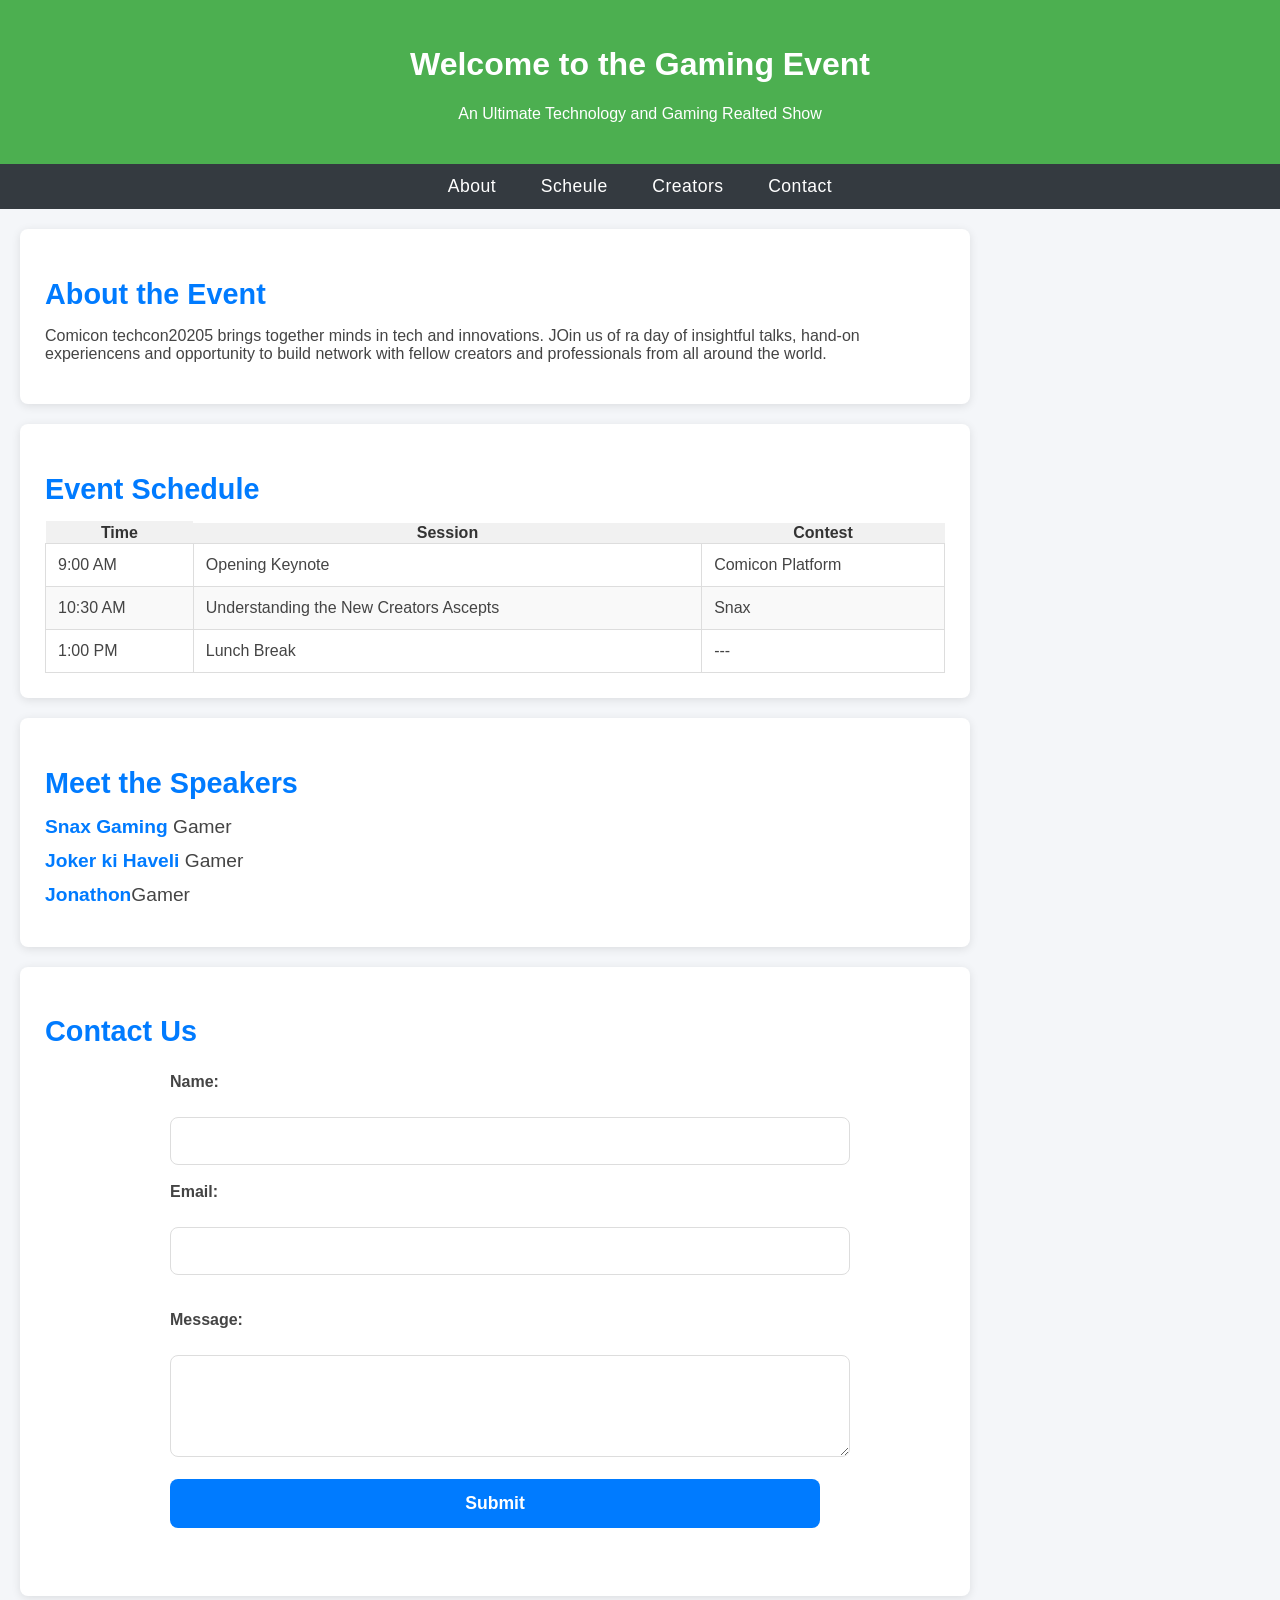
<file: Event Day/index.html>
<!DOCTYPE html>
<html lang="en">
<head>
    <meta charset="UTF-8">
    <meta name="viewport" content="width=device-width, initial-scale=1.0">
    <title>Event Schedule</title>
    <style>
        body{
            margin:0;
            padding: 0;
            font-family:'Segoe UI', Tahoma, Geneva, Verdana, sans-serif;
            background-color: #f4f6f9;
            color:#444
        }
        header{
            background-color: #4caf50;
            color:white;
            box-shadow: 0 4px 6px rgba(0,0,0,0.1);
            padding:25px 0;
            text-align: center;
        }
        header h1{
            font-size:2.5 rem;
        }
        nav{
            background-color: #343a40;
            text-align: center;
            padding:12px 0;
            
        }
        nav a {
         color:#ffffff;
         text-decoration: none;
         margin: 0 20px;
         font-weight:600px;
         font-size:1.1rem;
         letter-spacing: 0.5px;
        }
        nav a:hover {
           color:#ff6347;
           text-decoration:underline;
        }
        
        section {
           padding:25px;
           margin:20px;
           max-width:900px;
           background-color: #ffffff;
           border-radius:8px;
           box-shadow:0 2px 10px rgba(0,0,0,0.1);
           transition: box-shadow 0.3s ease;
        }
        section h2{
            color:#007bff;
            font-size:1.8rem;
            margin-bottom: 15px;
        }
        table{
            width:100%;
            border-collapse: collapse;
            margin-top: 15px;
        }
        table td{
            border:1px solid #ddd;
            padding:12px;
            text-align:left;
        }
        table th {
            background-color: #f1f1f1;
            font-weight: 600;
            color: #333;
        }
        table tr:nth-child(even) {
            background-color: #f9f9f9;
        }
        ul {
            list-style: none;
            padding: 0;
        }
        ul li {
            margin: 12px 0;
            font-size: 1.2rem;
        }
        ul li strong {
            color: #007bff;
        }
        form {
            max-width: 650px;
            margin: 25px auto;
        }
        form label {
            display: block;
            margin-bottom: 8px;
            font-weight: 600;
        }
        form input,
        form textarea,
        form button {
            width: 100%;
            padding: 14px;
            margin-bottom: 18px;
            border: 1px solid #ddd;
            border-radius: 8px;
            font-size: 1rem;
        }
        form input:focus,
        form textarea:focus {
            border-color: #007bff;
            outline: none;
        }
        form button {
            background-color: #007bff;
            color: white;
            font-size: 1.1rem;
            font-weight: 600;
            border: none;
            cursor: pointer;
            transition: background-color 0.3s ease;
        }
        form button:hover {
            background-color: #0056b3;
        }
        form button:active {
            background-color: #004085;
        }
    </style>
</head>
<body>
    <header>
        <h1> Welcome to the Gaming Event</h1>
        <p>An Ultimate Technology and Gaming Realted Show</p>
    </header>
    <nav>
        <a href="#about">About</a>
        <a href="#schedule">Scheule</a>
        <a href="#creators">Creators</a>
        <a href="#contact">Contact</a>

    </nav>
    <section id="About">
        <h2>About the Event</h2>
        <p>Comicon techcon20205 brings together minds in tech and innovations. JOin us of ra day of insightful talks, hand-on experiencens and opportunity to build network with fellow creators and professionals from all around the world.</p>
    </section>
    <section id="schedule">
        <h2>Event Schedule</h2>
        <table>
            <th>
                <tr>
                    <th>Time</th>
                    <th>Session</th>
                    <th>Contest</th>
                </tr>
            </th>
            <tbody>
                <tr>
                    <td>9:00 AM</td>
                    <td>Opening Keynote</td>
                    <td>Comicon Platform</td>
                </tr>
                <tr>
                    <td>10:30 AM</td>
                    <td>Understanding the New Creators Ascepts</td>
                    <td>Snax</td>
                </tr>
                <tr>
                    <td>1:00 PM</td>
                    <td>Lunch Break</td>
                    <td>---</td>
                </tr>
            </tbody>
        </table>
    </section>
    <section id="Speakers">
        <h2>Meet the Speakers</h2>
        <ul>
            <li><Strong>Snax Gaming </Strong>Gamer</li>
            <li><Strong>Joker ki Haveli </Strong>Gamer</li>
            <li><Strong>Jonathon</Strong>Gamer</li>
        </ul>
    </section>
    <section id="contact">
        <h2>Contact Us</h2>
        <form>
            <label for="name">Name:</label><br>
            <input type="text" name="name" id="name"><br>
            <label for="email">Email:</label><br>
            <input type="email" name="email" id="email"><br><br>
            <label for="message">Message:</label><br>
            <textarea name="message" id="message" rows="4"></textarea>
            <button type="submit">Submit</button>
        </form>
    </section>
</body>
</html>
</file>
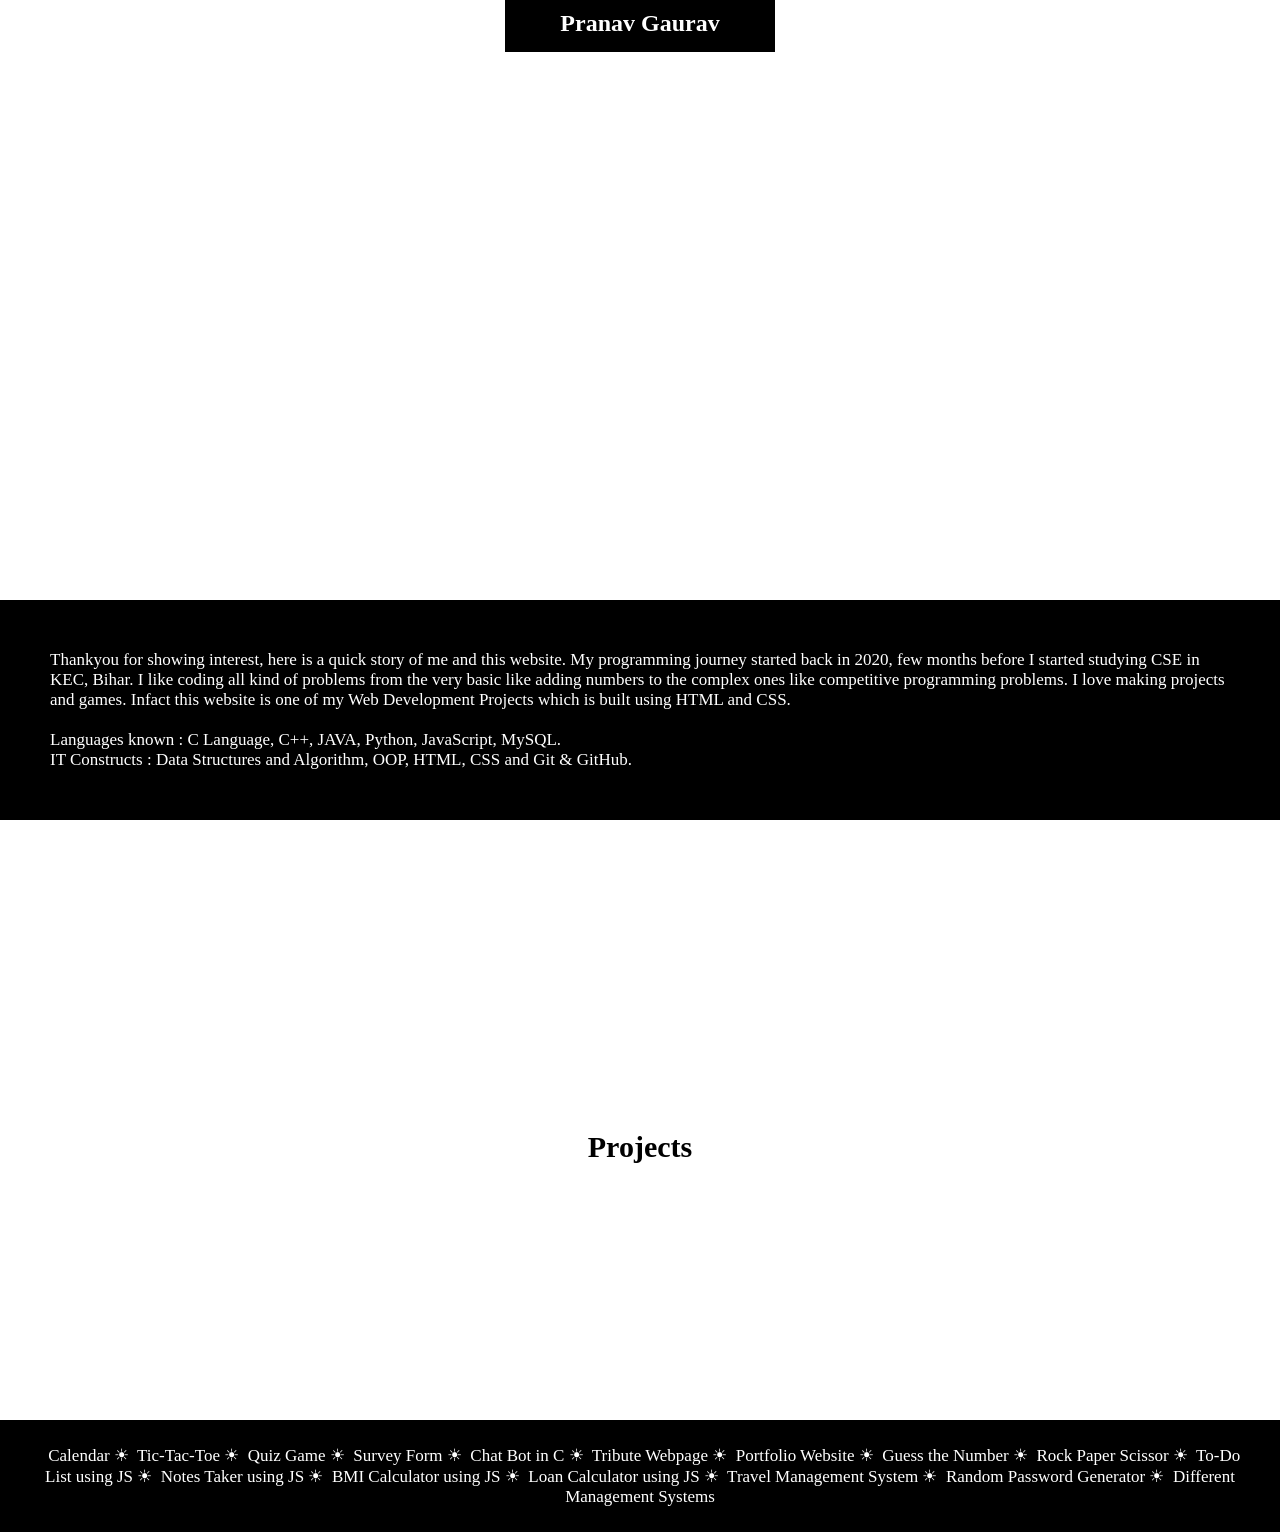
<file: Parallax Effect/index.html>
<!DOCTYPE html>
<html lang="en">
<head>
    <meta charset="UTF-8">
    <meta name="viewport" content="width=device-width, initial-scale=1.0">
    <title>Document</title>
</head>
<style>
    *{
        margin: 0px;
        padding: 0px;
    }
    .parallax-1{
        width:100%;
        height:600px;
        background: url('https://media.geeksforgeeks.org/wp-content/uploads/20210402175040/back22.jpg');
        background-size: 100% 100%;
        background-attachment: fixed;
    }
    .parallax-1 h2{
        margin: auto;
        position: relative;
        left: 500x;
        width:250px;
        height: 32px;
        padding: 10px;
        background-color: black;
        color: white;
        text-align: center;
    }
    .parallax-2{
        width: 100%;
        height: 600px;
        background: url(
'https://media.geeksforgeeks.org/wp-content/uploads/20210402175040/back22.jpg');
         background-size: 100% 100%;
         background-attachment: fixed;
    }
    .parallax-2 h2 {
            margin: auto;
            position: relative;
            left: 500x;
            top: 300px;
            width: 250px;
            height: 37px;
            padding: 10px;
            background-color: white;
            color: black;
            text-align: center;
            font-size: 30px;
            font-family: Verdana;
    }
    .para-1 {
            padding: 50px;
            background-color: black;
            color: white;
            font-size: 17px;
        }

    .para-2 {
            text-align: center;
            padding: 25px;
            font-size: 17px;
            font-family: Verdana;
            background-color: black;
            color: white;
        }    
</style>
<body>
    <div class="parallax-1">
        <h2>Pranav Gaurav</h2>
    </div>
    <div class="para-1">
        <p>
            Thankyou for showing interest, here is a quick story of me and this website. My programming journey started back in 2020, 
            few months before I started studying CSE in KEC, Bihar. I like coding all kind of problems from the very basic like adding 
            numbers to the complex ones like competitive programming problems.
            I love making projects and games.
            Infact this website is one of my 
            Web Development Projects which 
            is built using HTML and CSS.<br>
            <br>Languages known : C Language, 
            C++, JAVA, Python, JavaScript, 
            MySQL.<br> IT Constructs : Data 
            Structures and Algorithm, OOP, 
            HTML, CSS and Git & GitHub.</p>
    </div>

    <div class="parallax-2">
        <h2>Projects</h2>
    </div>
    <div class="para-2">
        <p>
            &nbsp; Calendar ☀&nbsp; 
            Tic-Tac-Toe ☀&nbsp; 
            Quiz Game ☀&nbsp; 
            Survey Form ☀&nbsp; 
            Chat Bot in C ☀&nbsp; 
            Tribute Webpage ☀&nbsp; 
            Portfolio Website ☀&nbsp; 
            Guess the Number ☀&nbsp; 
            Rock Paper Scissor ☀&nbsp;
            To-Do List using JS ☀&nbsp; 
            Notes Taker using JS ☀&nbsp; 
            BMI Calculator using JS ☀&nbsp;
            Loan Calculator using JS ☀&nbsp; 
            Travel Management System ☀&nbsp; 
            Random Password Generator ☀&nbsp; 
            Different Management Systems
        </p>
    </div>
</body>
</html>
</file>
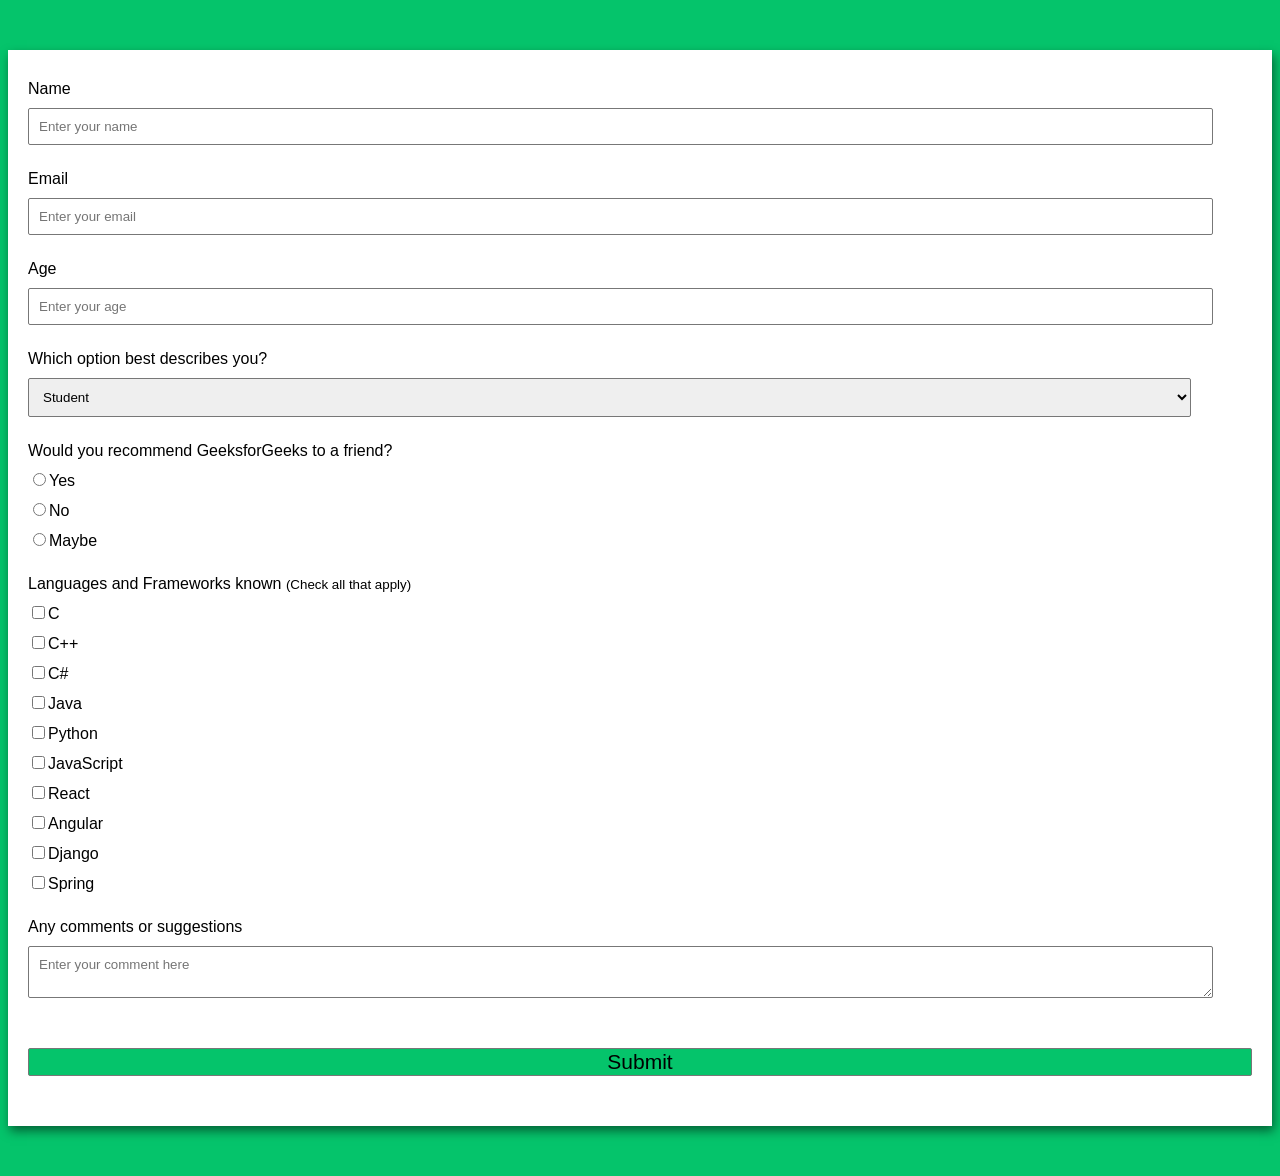
<file: Survey Form/index.html>
<!DOCTYPE html>
<html lang="en">
<head>
    <meta charset="UTF-8">
    <meta name="viewport" content="width=device-width, initial-scale=1.0">
    <title>Document</title>
    <link rel="stylesheet" href="style.css">
</head>
<body>
     <!-- Create Form -->
     <form id="form">

        <!-- Details -->
        <div class="form-control">
            <label for="name" id="label-name">Name</label>
            <input type="text" id="name" placeholder="Enter your name" />
        </div>

        <div class="form-control">
            <label for="email" id="label-email">Email</label>
            <input type="email" id="email" placeholder="Enter your email" />
        </div>

        <div class="form-control">
            <label for="age" id="label-age">Age</label>
            <input type="text" id="age" placeholder="Enter your age" />
        </div>

        <div class="form-control">
            <label for="role" id="label-role">Which option best describes you?</label>
            <select name="role" id="role">
                <option value="student">Student</option>
                <option value="intern">Intern</option>
                <option value="professional">Professional</option>
                <option value="other">Other</option>
            </select>
        </div>

        <div class="form-control">
            <label>Would you recommend GeeksforGeeks to a friend?</label>
            <label for="recommed-1">
                <input type="radio" id="recommed-1" name="recommed">Yes
            </label>
            <label for="recommed-2">
                <input type="radio" id="recommed-2" name="recommed">No
            </label>
            <label for="recommed-3">
                <input type="radio" id="recommed-3" name="recommed">Maybe
            </label>
        </div>

        <div class="form-control">
            <label>Languages and Frameworks known
                <small>(Check all that apply)</small>
            </label>
            <label for="inp-1">
                <input type="checkbox" name="inp">C
            </label>
            <label for="inp-2">
                <input type="checkbox" name="inp">C++
            </label>
            <label for="inp-3">
                <input type="checkbox" name="inp">C#
            </label>
            <label for="inp-4">
                <input type="checkbox" name="inp">Java
            </label>
            <label for="inp-5">
                <input type="checkbox" name="inp">Python
            </label>
            <label for="inp-6">
                <input type="checkbox" name="inp">JavaScript
            </label>
            <label for="inp-7">
                <input type="checkbox" name="inp">React
            </label>
            <label for="inp-8">
                <input type="checkbox" name="inp">Angular
            </label>
            <label for="inp-9">
                <input type="checkbox" name="inp">Django
            </label>
            <label for="inp-10">
                <input type="checkbox" name="inp">Spring
            </label>
        </div>

        <div class="form-control">
            <label for="comment">Any comments or suggestions</label>
            <textarea name="comment" id="comment" placeholder="Enter your comment here"></textarea>
        </div>
        <!-- Submit Button -->
        <button type="submit" value="submit">Submit</button>
    </form>
</body>
</html>
</file>
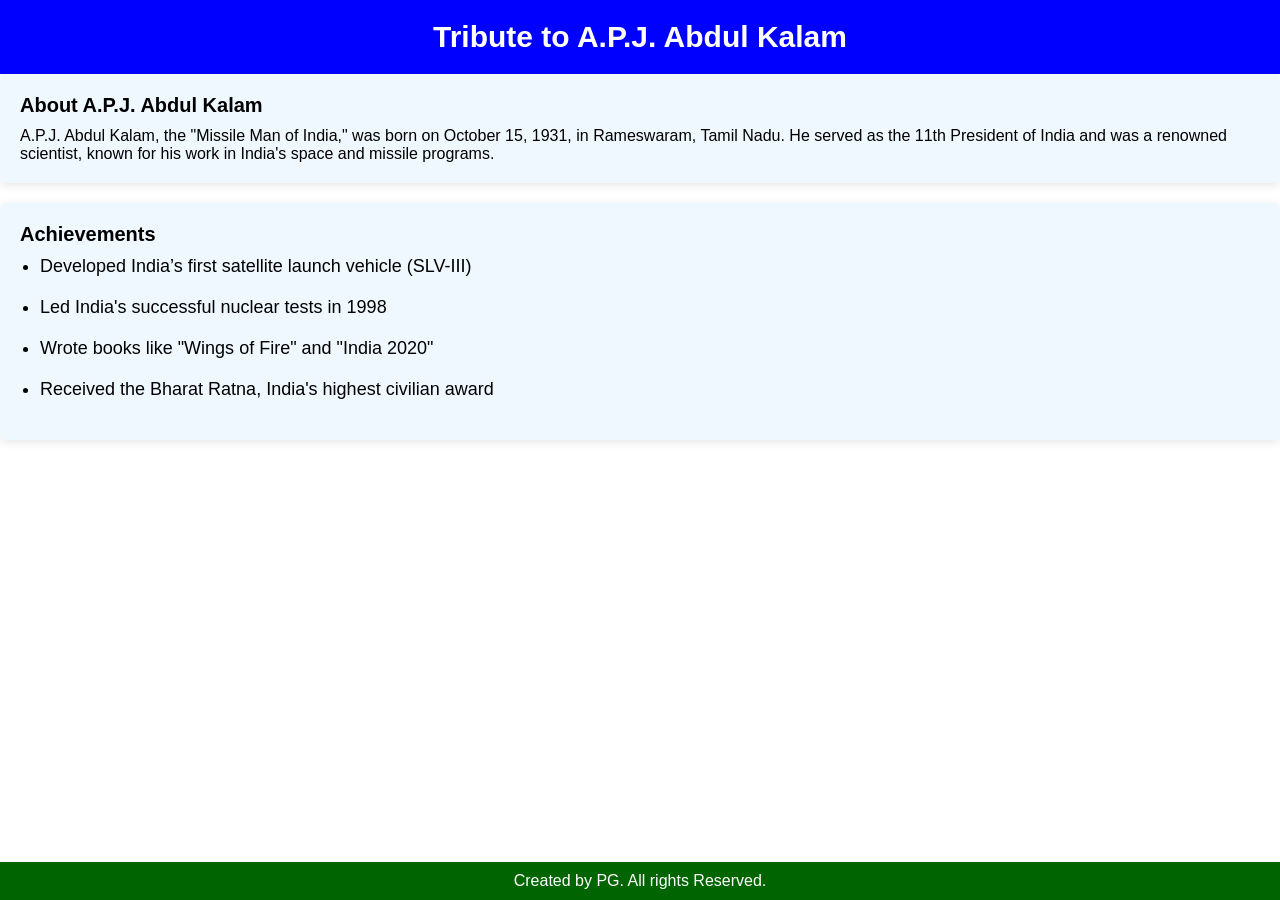
<file: Tribute/index.html>
<!DOCTYPE html>
<html lang="en">
<head>
    <meta charset="UTF-8">
    <meta name="viewport" content="width=device-width, initial-scale=1.0">
    <title>Document</title>
    <link rel="stylesheet" href="style.css">
</head>
<body>
    <header>
        <h1>Tribute to A.P.J. Abdul Kalam</h1>
    </header>
    <div class="first">
        <h2>About A.P.J. Abdul Kalam</h2>
        <p>A.P.J. Abdul Kalam, the "Missile Man of India," was born on October 15, 1931, in Rameswaram, Tamil Nadu. He served as the 11th President of India and was a renowned scientist, known for his work in India's space and missile programs.</p>
    </div>
    <div class="Sec">
      <h2>Achievements</h2>
      <ul>
        <li> Developed India’s first satellite launch vehicle (SLV-III)</li>
        <li>Led India's successful nuclear tests in 1998</li>
        <li>Wrote books like "Wings of Fire" and "India 2020"</li>
        <li>Received the Bharat Ratna, India's highest civilian award</li>
      </ul>
    </div>
    <footer>
        <p> Created by PG. All rights Reserved.</p>
    </footer>
</body>
</html>
</file>
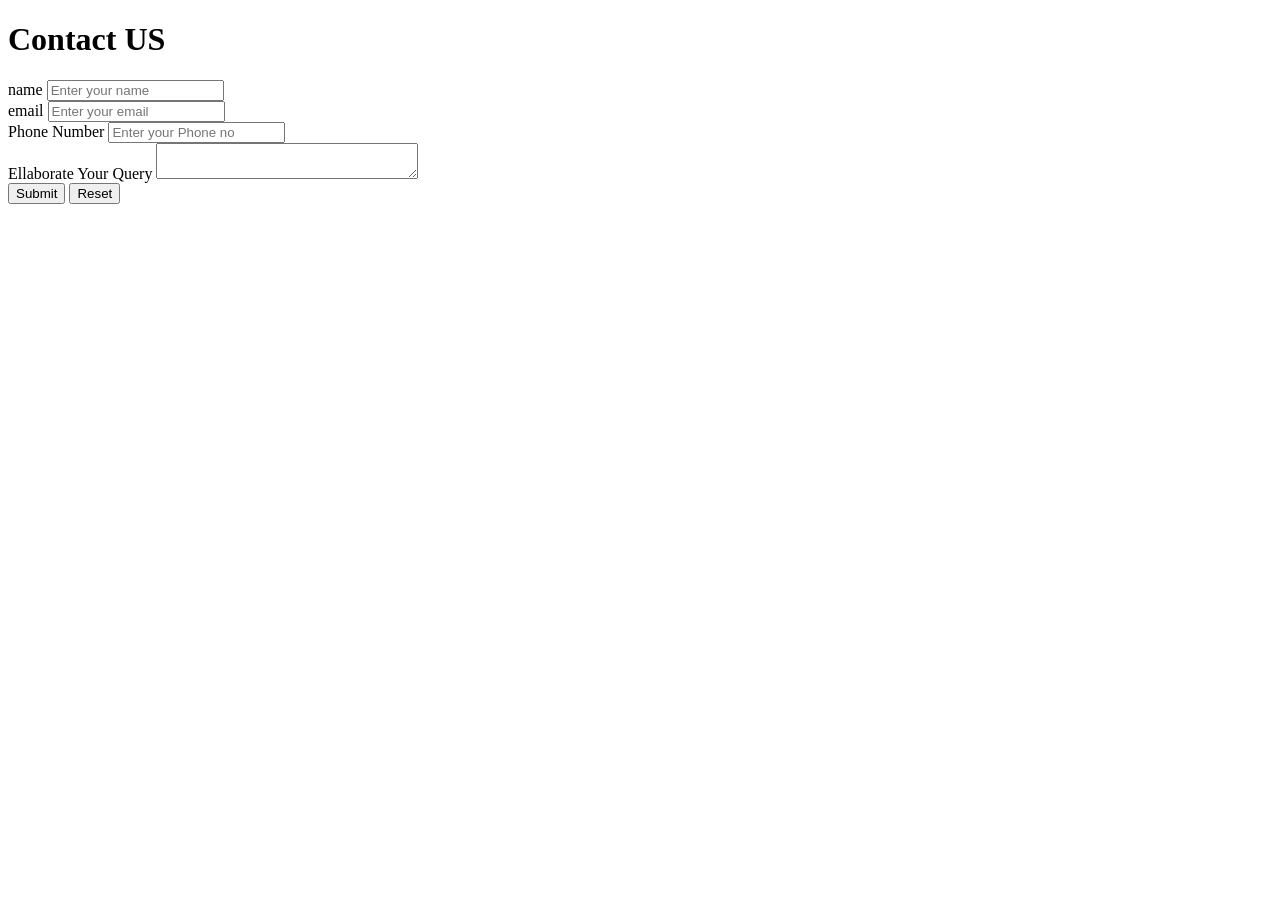
<file: Online Food Web Page/contact.html>
<!DOCTYPE html>
<html lang="en">
<head>
    <meta charset="UTF-8">
    <meta name="viewport" content="width=device-width, initial-scale=1.0">
    <title>ContactUs</title>
</head>
<body>
    <h1>Contact US</h1>
    <form action="#">
        <div class="form-shape">
            <label for="name">name</label>
            <input type="text" name="name" id="name" placeholder="Enter your name">
        </div>
        <div class="form-shape">
            <label for="email">email</label>
            <input type="email" name="email" id="email" placeholder="Enter your email">
        </div>
        <div class="form-shape">
            <label for="pho">Phone Number</label>
            <input type="phone" name="phone" id="pho" placeholder="Enter your Phone no">
        </div>
        <div class="form-shape">
            <label for="message">Ellaborate Your Query</label>
            <textarea name="mesg" id="message" cols="30 rows
            10"></textarea>
        </div>
        <input type="submit" value="Submit">
        <input type="reset" value="Reset">
    </form>
</body>
</html>
</file>
<file: Survey Form/style.css>
body{
    font-family: Verdana, Geneva, Tahoma, sans-serif;
    text-align: center;
    background-color: #05c46b;
}
form{
    box-shadow: 2px 5px 10px rgba(0,0,0,0.5);
    padding:30px 20px;
    max-width: 5000px;
    margin: 50px auto;
    background-color: #fff;
}
.form-control{
    text-align: left;
    margin-bottom: 25px;
}
.form-control label{
    display: block;
    margin-bottom: 10px;
}
.form-control input,
.form-control select,
.form-control textarea {
    border: 1px solid #777;
    border-radius: 2px;
    font-family: inherit;
    padding: 10px;
    display: block;
    width: 95%;
}

/* Styling Radio button and Checkbox */
.form-control input[type="radio"],
.form-control input[type="checkbox"] {
    display: inline-block;
    width: auto;
}

/* Styling Button */
button {
    background-color: #05c46b;
    border: 1px solid #777;
    border-radius: 2px;
    font-family: inherit;
    font-size: 21px;
    display: block;
    width: 100%;
    margin-top: 50px;
    margin-bottom: 20px;
}
</file>
<file: Tribute/style.css>
*{
    margin: 0;
    padding: 0;
    box-sizing: border-box;
    font-family: Arial, Helvetica, sans-serif;
    
}
header{
 background-color: blue;
 color: #fff;
 text-align: center;
 padding: 20px;
}
h1{
    font-size: 30px;
}
.first{
    background-color: aliceblue;
    padding: 20px;
    border-radius: 5px;
    box-shadow: 0 2px 10px rgba(0,0,0,0.1);
    margin-bottom: 20px;
}
.first h2{
    font-size:20px;
    margin-bottom: 10px;
}
.Sec{
    background-color: aliceblue;
    padding: 20px;
    border-radius: 5px;
    box-shadow: 0 2px 10px rgba(0,0,0,0.1);
    margin-bottom: 20px;
}
.Sec h2{
    font-size:20px;
    margin-bottom: 10px;
}
.Sec ul{
    font-size:18px;
    padding-left: 20px;
}
.Sec li{
    margin-bottom:20px;
}
footer{
 background-color: #006400;
 color: #fff;
 text-align: center;
 position:fixed;
 width: 100%;
 bottom:0;
 padding:10px;
}
</file>
